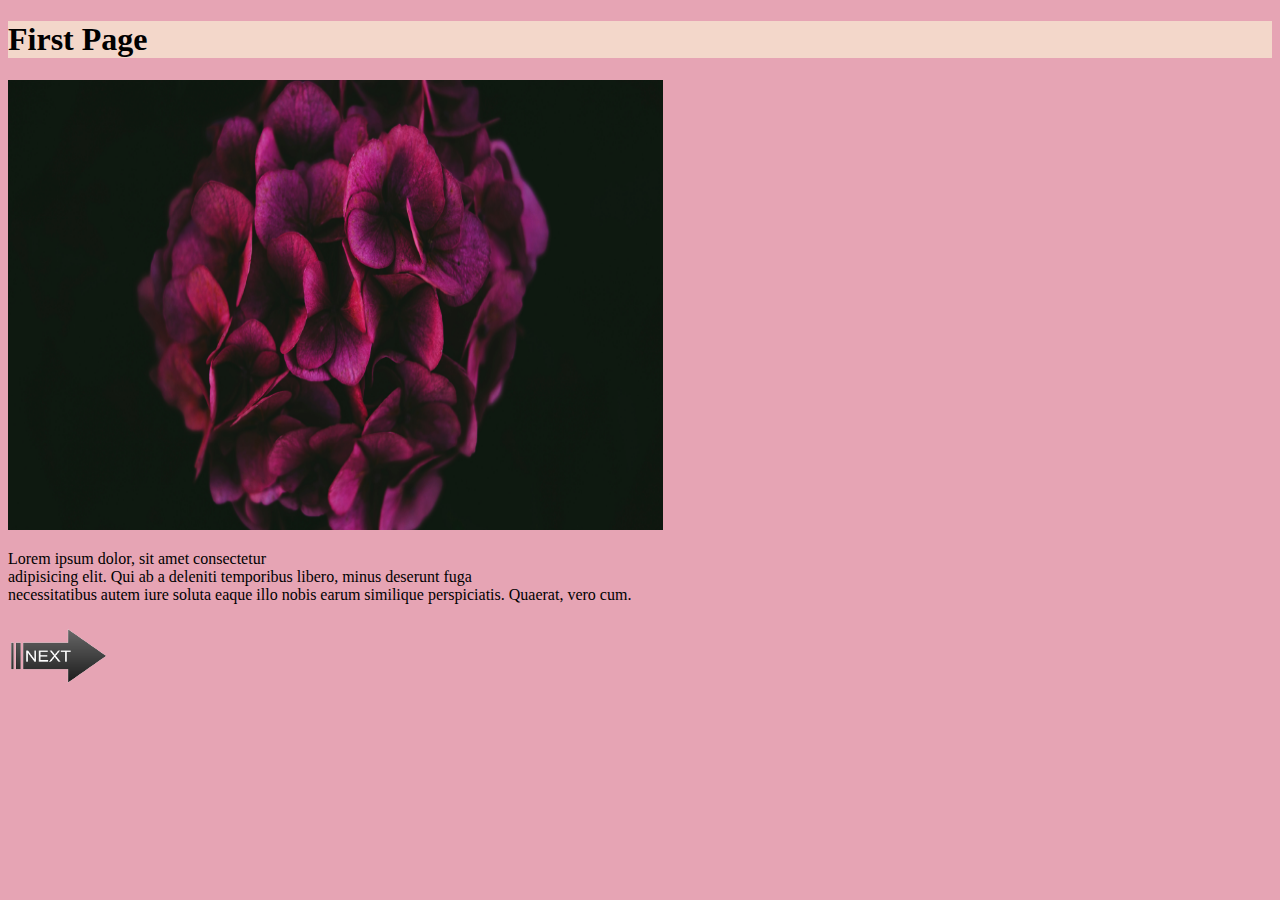
<file: day-1/index.html>
<!DOCTYPE html>
<html lang="en">
<head>
    <meta charset="UTF-8">
    <meta name="viewport" content="width=device-width, initial-scale=1.0">
    <title>Day-1</title>
</head>
<body style="background-color: #E6A4B4;">
    <!-- h1 -->
    <h1 style="background-color: #F3D7CA;">
        First Page
    </h1>
    <!-- h1 -->
    <!-- photo -->
    <img src="img/background.png" alt="img" width="655px" height="450px">
    <!-- photo -->
    <!-- paragraph -->
    <p>
        Lorem ipsum dolor, sit amet consectetur 
        <br>
        adipisicing elit. Qui ab a deleniti temporibus libero, minus deserunt fuga
        <br>
        necessitatibus autem iure soluta eaque illo nobis earum similique perspiciatis. Quaerat, vero cum.
    </p>
    <!-- paragraph -->
    <!-- link -->
    <a href="second.html">
        <img src="img/next.webp" alt="" width="100px" height="70px">
    </a>
    <!-- link -->
</body>
</html>
</file>
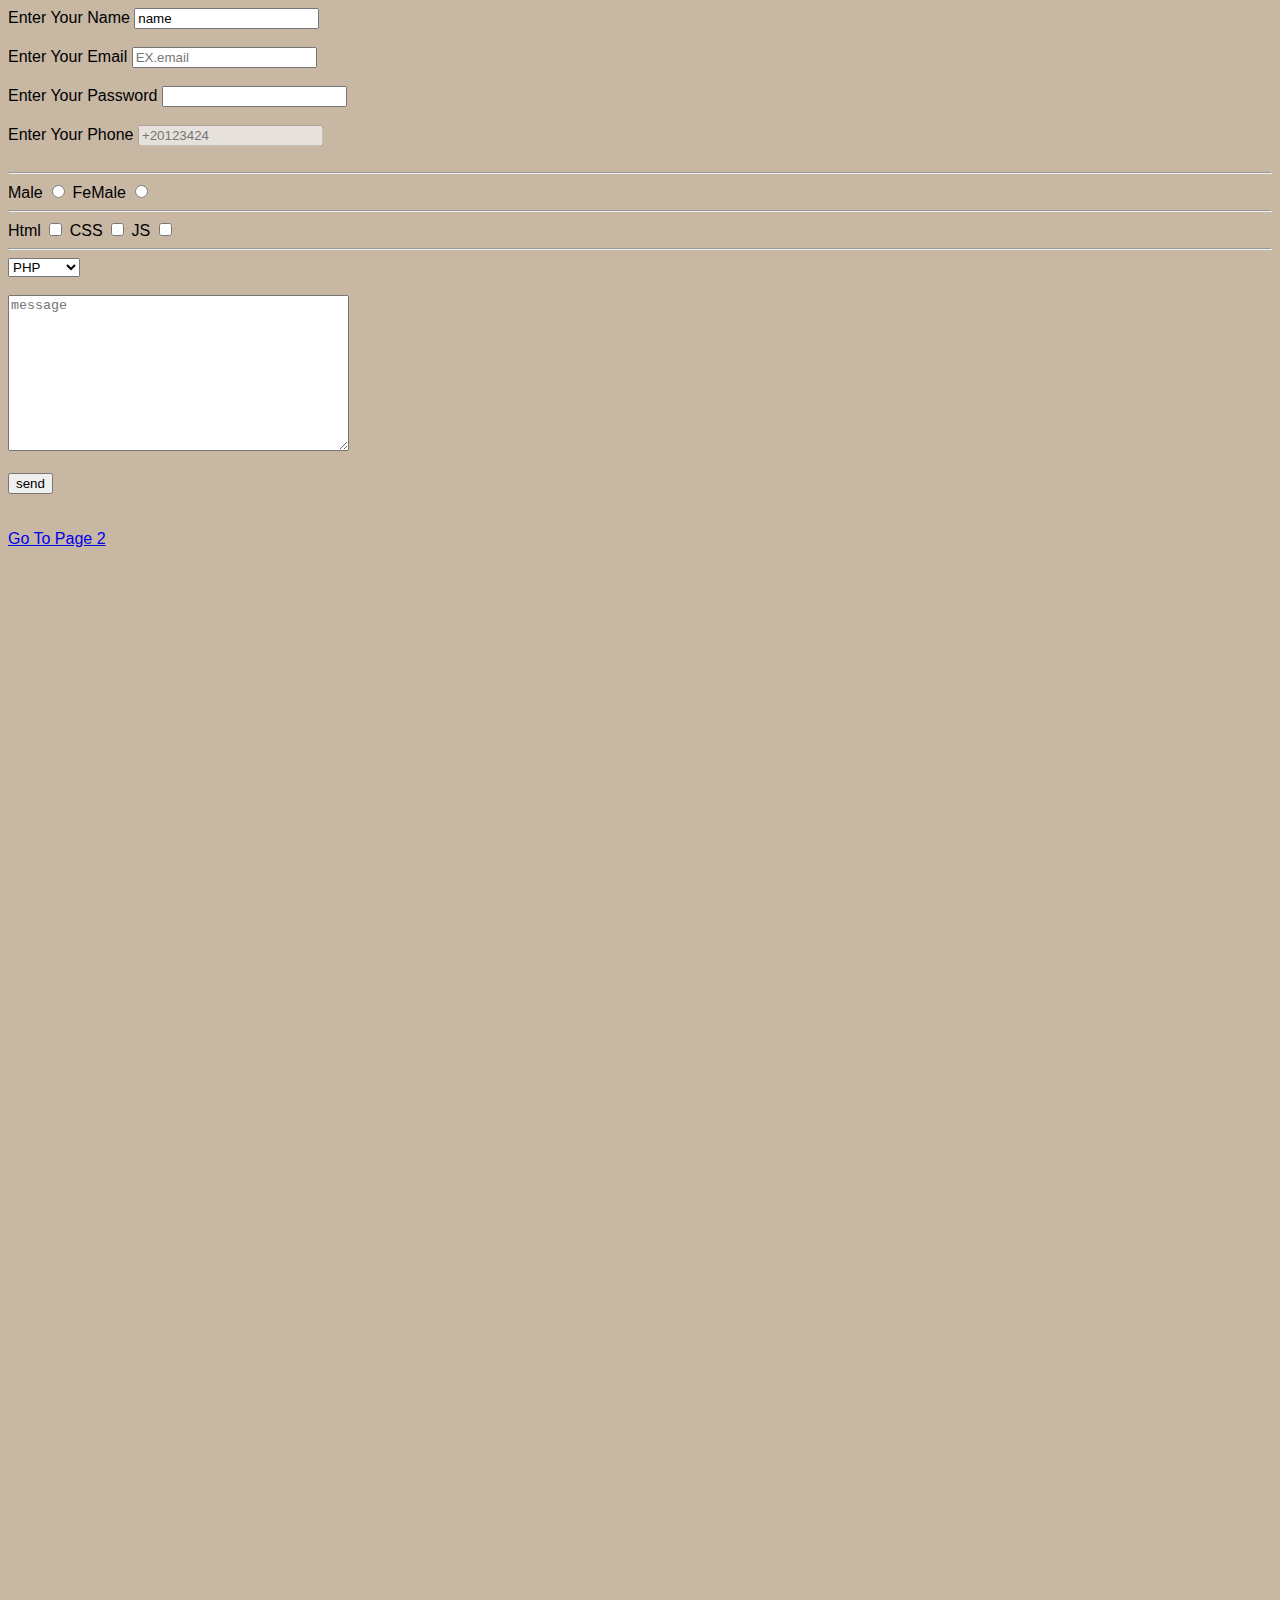
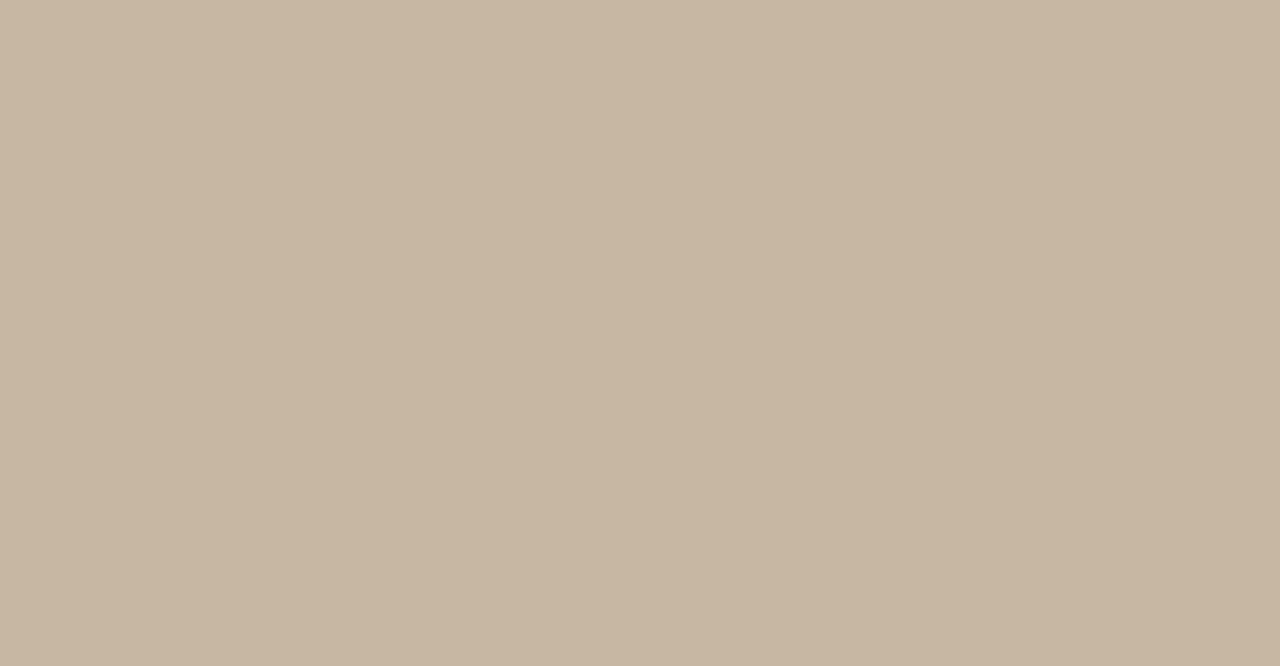
<file: day-2/index.html>
<!DOCTYPE html>
<html lang="en">

<head>
    <meta charset="UTF-8">
    <meta name="viewport" content="width=device-width, initial-scale=1.0">
    <title>First Page</title>
    <link rel="stylesheet" href="css/style.css">
</head>

<body>
    <!-- form -->
    <form action="" method="get">
        <label for="name">
            Enter Your Name
        </label>
        <input type="text" name="name" id="name" value="name" readonly>
        <br>
        <br>
        <label for="email">
            Enter Your Email
        </label>
        <input type="email" name="email" id="email" placeholder="EX.email">
        <br>
        <br>
        <label for="password">
            Enter Your Password
        </label>
        <input type="password" name="password" id="Password">
        <br>
        <br>
        <label for="phone">
            Enter Your Phone
        </label>
        <input type="text" name="phone" id="phone" placeholder="+20123424" disabled>
        <br>
        <br>
        <hr>
        <label for="male">
            Male
        </label>
        <input type="radio" name="gender" value="male" id="male">
        <label for="Female">
            FeMale
        </label>
        <input type="radio" name="gender" value="Female" id="Female">
        <hr>
        <label for="html">
            Html
        </label>
        <input type="checkbox" name="front" id="html" value="html">
        <label for="css">
            CSS
        </label>
        <input type="checkbox" name="front" id="css" value="css">
        <label for="js">
            JS
        </label>
        <input type="checkbox" name="front" id="js" value="js">
        <hr>
           <select name="full" id="">
            <optgroup label="Front-end">
                <option value="html">Html</option>
                <option value="css">CSS</option>
                <option value="js">JS</option>
            </optgroup>
            <optgroup label="Back-end">
                <option value="php" selected>PHP</option>
                <option value="c#">C#</option>
                <option value="Mysql">Mysql</option>
            </optgroup>
           </select>
           <br>
           <br>
           <textarea name="message" id="" cols="40" rows="10" placeholder="message"></textarea>
           <br>
           <br>
           <button>
            send
           </button>
    </form>
    <!-- form -->
    <br><br>
    <a href="second.html">
        Go To Page 2
    </a>
</body>

</html>
</file>
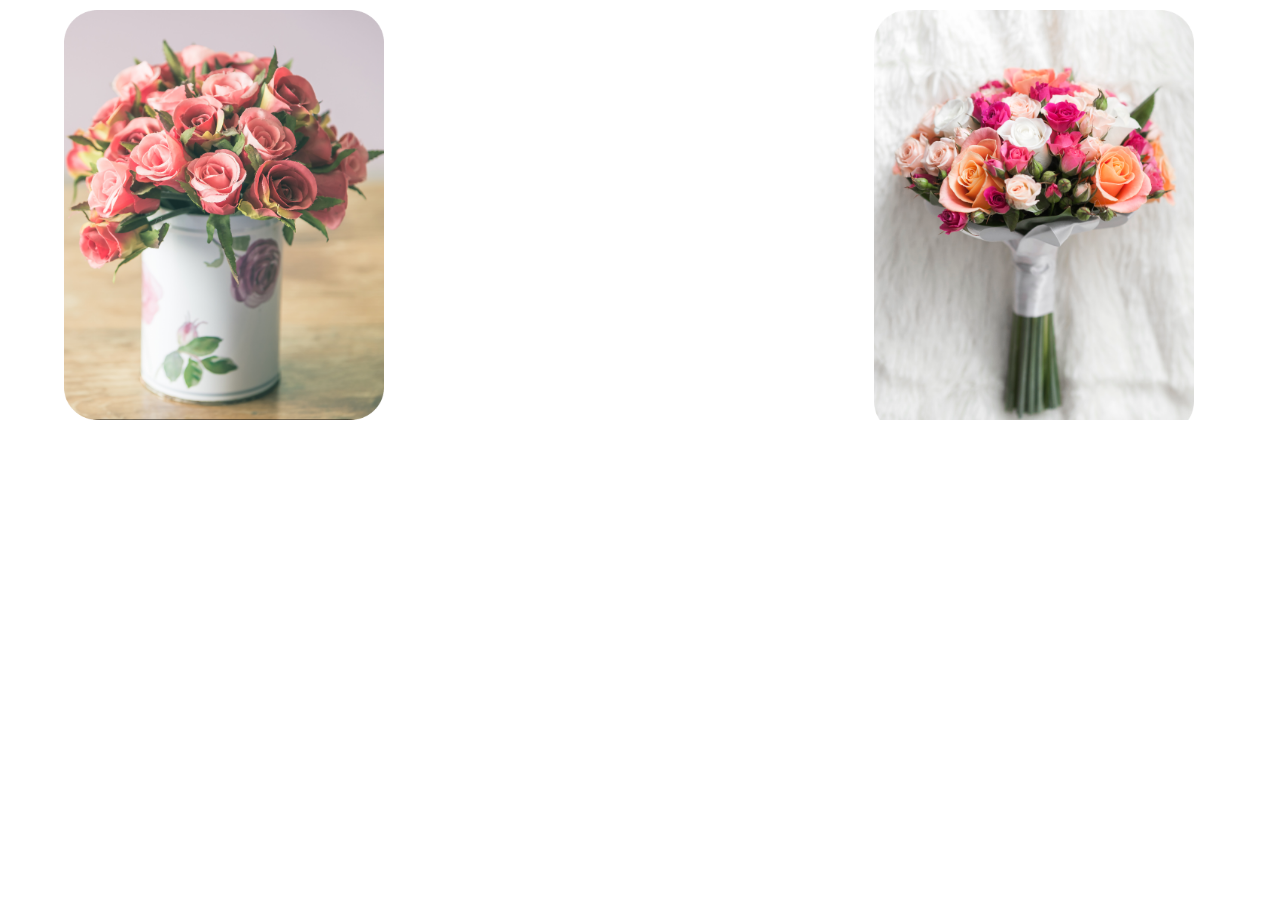
<file: day-3/index.html>
<!DOCTYPE html>
<html lang="en">
<head>
    <meta charset="UTF-8">
    <meta name="viewport" content="width=device-width, initial-scale=1.0">
    <title>Transition</title>
    <link rel="stylesheet" href="css/style.css">
</head>
<body>
    <!-- DIV 1 -->
    <div class="one">
        <div class="blur">
            <h2>
                Tim-Bernes-Lee
            </h2>
            <p>
                Lorem ipsum dolor sit amet consectetur adipisicing elit. Minima maiores suscipit nobis temporibus fugiat culpa veniam neque sapiente iusto voluptatum?
            </p>
        </div>
    </div>
    <!-- DIV 1 -->
    <!-- DIV 2 -->
    <div class="left">
        <div class="img">
            <img src="img/flower-2.png" alt="">
        </div>
        <div class="blure">
            <h2>
                Tim-Bernes-Lee
            </h2>
            <p>
                Lorem ipsum dolor sit amet consectetur adipisicing elit. Minima maiores suscipit nobis temporibus fugiat culpa veniam neque sapiente iusto voluptatum?
            </p>
        </div>
    </div>
    <!-- DIV 2 -->
</body>
</html>
</file>
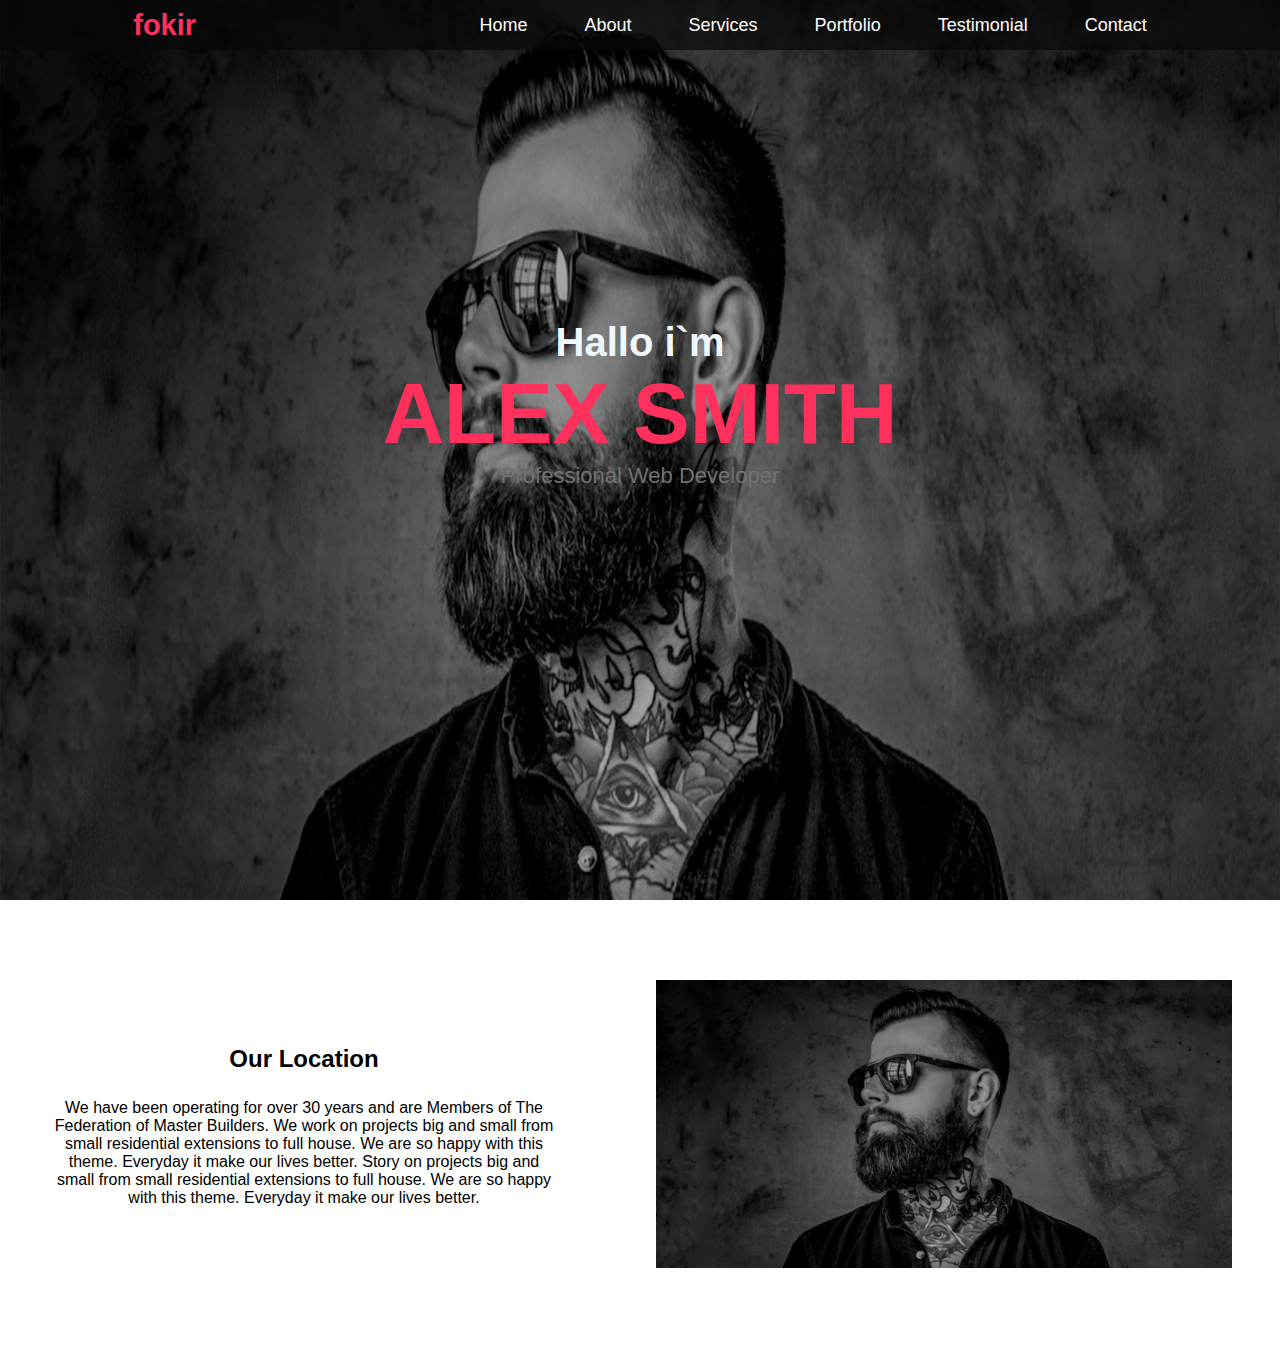
<file: day-4/index.html>
<!DOCTYPE html>
<html lang="en">
<head>
    <meta charset="UTF-8">
    <meta name="viewport" content="width=device-width, initial-scale=1.0">
    <title>fokir</title>
    <link rel="stylesheet" href="https://cdnjs.cloudflare.com/ajax/libs/font-awesome/6.5.1/css/all.min.css"
    integrity="sha512-DTOQO9RWCH3ppGqcWaEA1BIZOC6xxalwEsw9c2QQeAIftl+Vegovlnee1c9QX4TctnWMn13TZye+giMm8e2LwA=="
    crossorigin="anonymous" referrerpolicy="no-referrer" />
    <link rel="stylesheet" href="css/style.css">
    <link rel="shortcut icon" href="img/header.jpeg" type="image/x-icon">
</head>
<body>
    <div class="container">
        <!-- header -->
        <header>
                <nav>
                    <div class="logo">
                        <h1>fokir</h1>
                    </div>
                    <div class="list">
                        <ul>
                            <li><a href="#"class="color">Home</a></li>
                            <li><a href="#">About</a></li>
                            <li><a href="#">Services</a></li>
                            <li><a href="#">Portfolio</a></li>
                            <li><a href="#">Testimonial</a></li>
                            <li><a href="#">Contact</a></li>
                        </ul>
                    </div>
                </nav>
                <div class="contnt">
                    <h3>
                        Hallo i`m
                    </h3>
                    <h1>
                        ALEX SMITH
                    </h1>
                    <p>
                        Professional Web Developer
                    </p>
                </div>
        </header>
    </div>
    <!-- header -->
    <div class="container flex">
        <div class="text">
            <h2>
                Our Location
            </h2>
           <p>
            We have been operating for over 30 years and are Members of The Federation of Master Builders. We work on projects big and small from small residential extensions to full house. We are so happy with this theme. Everyday it make our lives better. Story on projects big and small from small residential extensions to full house. We are so happy with this theme. Everyday it make our lives better.
           </p>
        </div>
        <div class="photo">
            <img src="img/header.jpeg" alt="">
        </div>
    </div>
</body>
</html>
</file>
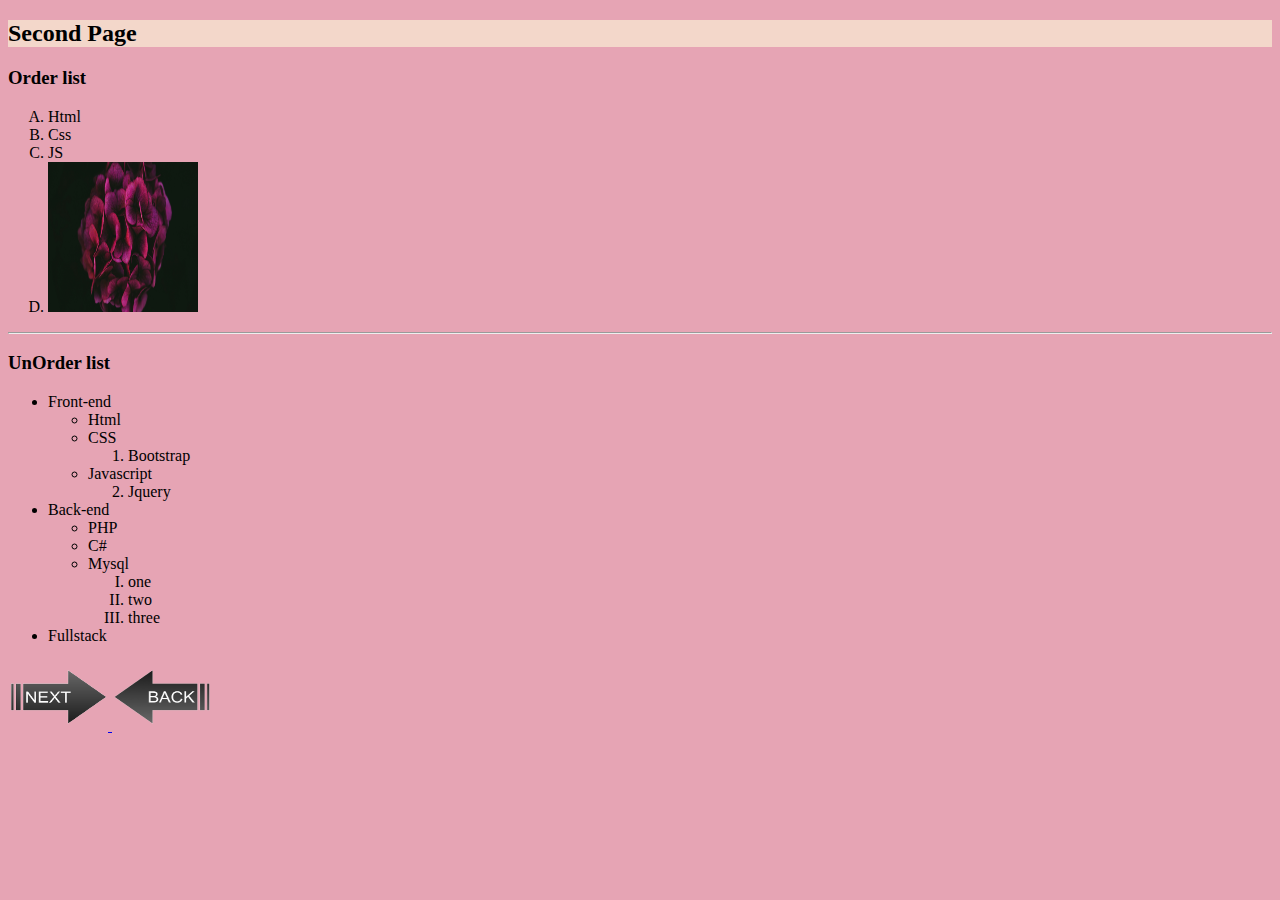
<file: day-1/second.html>
<!DOCTYPE html>
<html lang="en">

<head>
    <meta charset="UTF-8">
    <meta name="viewport" content="width=device-width, initial-scale=1.0">
    <title>second-page</title>
</head>

<body style="background-color: #E6A4B4;">
    <!-- h2 -->
    <h2 style="background-color: #F3D7CA;">
        Second Page
    </h2>
    <!-- h2 -->
    <!-- order list -->
    <h3>
        Order list
    </h3>
    <ol type="A">
        <li>Html</li>
        <li>Css</li>
        <li>JS</li>
        <li>
            <img src="img/background.png" alt="" width="150px" height="150px">
        </li>
    </ol>
    <!-- order list -->
    <hr>
    <!-- unorder list -->
    <h3>
        UnOrder list
    </h3>
    <ul>
        <li>
            Front-end
            <ul  style="list-style-type: circle;">
                <li>
                    Html
                </li>
                <li>
                    CSS
                    <ol>
                        <li>
                            Bootstrap
                        </li>
                    </ol>
                </li>
                <li>
                    Javascript
                    <ol type="1" start="2">
                        <li>
                            Jquery
                        </li>
                    </ol>
                </li>
            </ul>
        </li>
        <li>
            Back-end
            <ul  style="list-style-type: circle;">
                <li>
                    PHP
                </li>
                <li>
                    C#
                </li>
                <li>
                    Mysql
                    <ol type="I">
                        <li>one</li>
                        <li>two</li>
                        <li>three</li>
                    </ol>
                </li>
            </ul>
        </li>
        <li>
            Fullstack
        </li>
    </ul>
    <!-- unorder list -->
    <a href="third.html">
        <img src="img/next.webp" alt="" width="100px" height="70px">
    </a>
    <a href="index.html">
        <img src="img/back.png" alt="" width="100px" height="70px">
    </a>
</body>

</html>
</file>
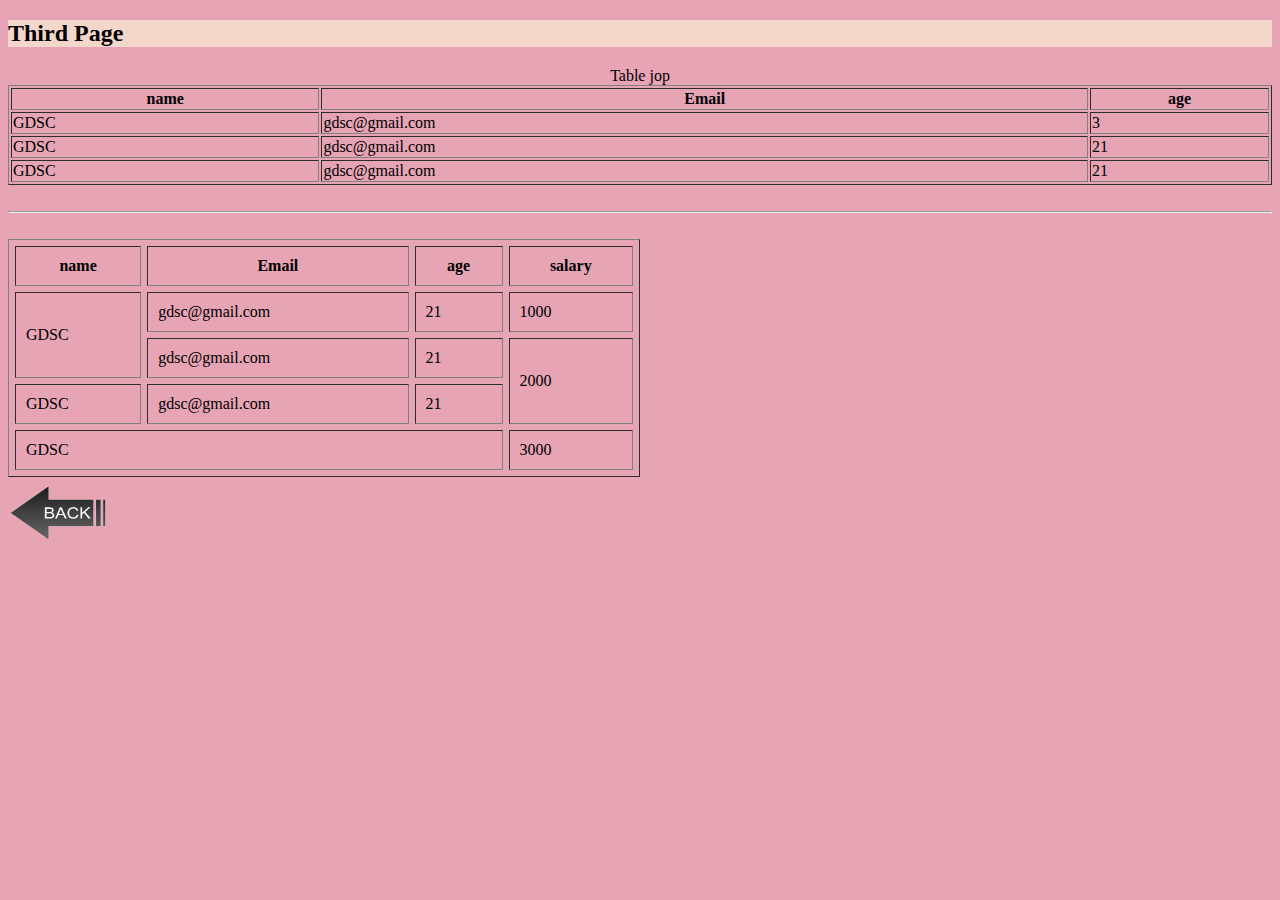
<file: day-1/third.html>
<!DOCTYPE html>
<html lang="en">
<head>
    <meta charset="UTF-8">
    <meta name="viewport" content="width=device-width, initial-scale=1.0">
    <title>Third-page</title>
</head>
<body style="background-color: #E6A4B4;">
    <h2 style="background-color: #F3D7CA;">
        Third Page
    </h2>
    <!-- table -->
    <table border="1" width="100%">
        <caption>
            Table jop
        </caption>
       <thead>
        <tr>
            <th>name</th>
            <th>Email</th>
            <th>age</th>
        </tr>
       </thead>
       <tbody>
        <tr>
            <td>GDSC</td>
            <td>gdsc@gmail.com</td>
            <td>3</td>
        </tr>
        <tr>
            <td>GDSC</td>
            <td>gdsc@gmail.com</td>
            <td>21</td>
        </tr>
        <tr>
            <td>GDSC</td>
            <td>gdsc@gmail.com</td>
            <td>21</td>
        </tr>
       </tbody>
    </table>
    <!-- table -->
    <br>
    <hr>
    <br>
    <!-- table -->
    <table border="1" width="50%" cellpadding="10" cellspacing="6">
       <thead>
        <tr >
            <th>name</th>
            <th>Email</th>
            <th>age</th>
            <th>salary</th>
        </tr>
       </thead>
       <tbody>
        <tr>
            <td rowspan="2">GDSC</td>
            <td>gdsc@gmail.com</td>
            <td>21</td>
            <td>1000</td>
        </tr>
        <tr>
            <td>gdsc@gmail.com</td>
            <td>21</td>
            <td rowspan="2">2000</td>
        </tr>
        <tr>
            <td>GDSC</td>
            <td>gdsc@gmail.com</td>
            <td>21</td>
        </tr>
        <tr>
            <td colspan="3">GDSC</td>
            <td>3000</td>
        </tr>
       </tbody>
    </table>
    <!-- table -->
    <a href="second.html">
        <img src="img/back.png" alt="" width="100px" height="70px">
    </a>
</body>
</html>
</file>
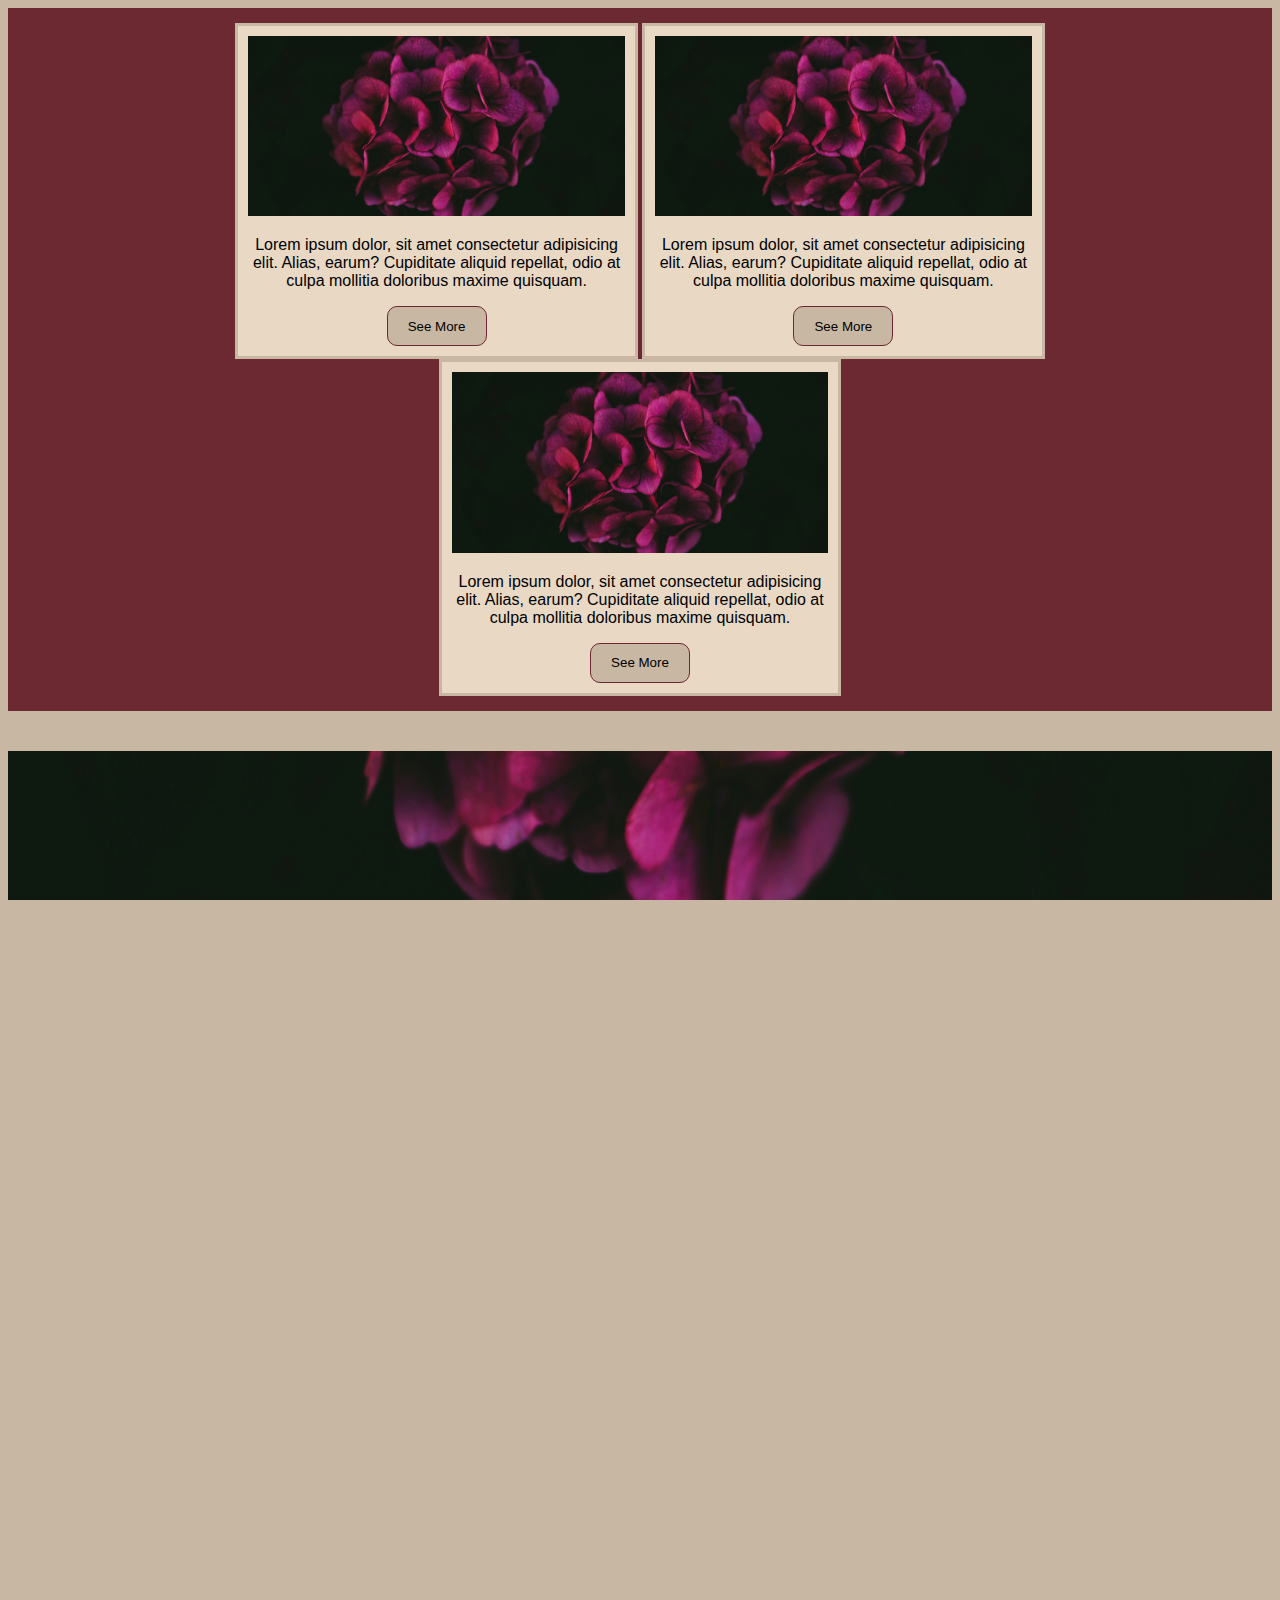
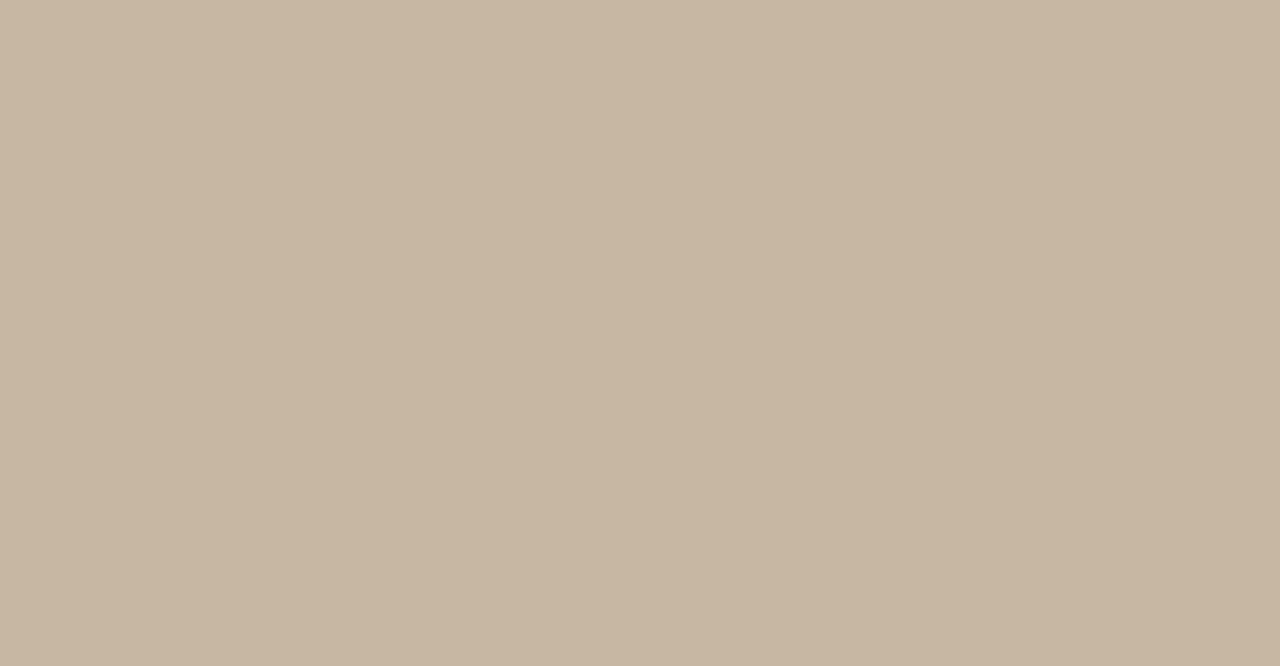
<file: day-2/second.html>
<!DOCTYPE html>
<html lang="en">
<head>
    <meta charset="UTF-8">
    <meta name="viewport" content="width=device-width, initial-scale=1.0">
    <title>Second page</title>
    <link rel="stylesheet" href="css/style.css">
</head>
<body>
    <div class="parent">
        <div class="child">
            <img src="img/background.png" alt="" >
            <p>
                Lorem ipsum dolor, sit amet consectetur adipisicing elit. Alias, earum? Cupiditate aliquid repellat, odio at culpa mollitia doloribus maxime quisquam.
            </p>
            <button>
                See More
            </button>
        </div>
        <div class="child">
            <img src="img/background.png" alt="" >
            <p>
                Lorem ipsum dolor, sit amet consectetur adipisicing elit. Alias, earum? Cupiditate aliquid repellat, odio at culpa mollitia doloribus maxime quisquam.
            </p>
            <button>
                See More
            </button>
        </div>
        <div class="child">
            <img src="img/background.png" alt="" >
            <p>
                Lorem ipsum dolor, sit amet consectetur adipisicing elit. Alias, earum? Cupiditate aliquid repellat, odio at culpa mollitia doloribus maxime quisquam.
            </p>
            <button>
                See More
            </button>
        </div>
    </div>
    <div class="back"></div>
</body>
</html>
</file>
<file: day-2/css/style.css>
body{
    background-color: #C7B7A3;
    height: 250vh;
    font-family: 'Segoe UI', Tahoma, Geneva, Verdana, sans-serif;
}
.parent{
   background-color: #6D2932;
    padding: 15px 25px;
    text-align: center;
}
.parent .child{
    border: 3px solid #C7B7A3;
    background-color: #E8D8C4;
    display: inline-block;
    width: 31%;
    text-align: center;
    padding: 10px;
}
.child img{
    width: 100%;
}
.child button{
    background-color: #C7B7A3;
    border: 1px solid #6D2932;
    width: 100px;
    height: 40px;
    border-radius: 10px;
}
.back{
    margin-top: 40px;
    width: 100%;
    height: 500px;
    background-image: url('../img/background.png');
    background-attachment: fixed;
    background-size: 100% 100%;
    background-position: center center;
}
</file>
<file: day-3/css/style.css>
* {
    margin: 0;
    padding: 0;
}

/* DIV 1 */
.one {
    background-image: url(../img/flower-1.png);
    background-size: 100% 100%;
    background-position: center center;
    width: 25%;
    height: 410px;
    overflow: hidden;
    position: relative;
    top: 10px;
    left: 5%;
    display: inline-block;

    .blur {
        background-color: rgba(0, 0, 0, 0.442);
        text-align: center;
        color: antiquewhite;
        position: absolute;
        top: 409px;
        height: 100%;
        border-radius: 37px;
        transition: top 1s;

        h2 {
            background-color: #613332;
            font-family: 'Times New Roman', Times, serif;
            border-radius: 25px 25px 0px 0px;
            margin-top: 1px;
            height: 4vh;
        }

        p {
            margin-top: 13px;
            text-align: center;
            font-size: 21px;
        }
    }
}

.one:hover .blur {
    top: 0;
    transform: translate();
}

/* DIV 1 */

/* DIV 2 */
.left {
    left: 43%;
    width: 25%;
    height: 410px;
    position: relative;
    overflow: hidden;
    display: inline-block;
    top: 10px;

    .img {
        img {
            width: 100%;
            height: 100%;
            transition: transform 1s;
        }
    }

    .blure {
        background-color: rgba(0, 0, 0, 0.442);
        text-align: center;
        color: antiquewhite;
        position: absolute;
        top: 0;
        height: 120%;
        border-radius: 37px 37px 0 0;
        transition: transform 0.6s;
        opacity: 0;

        h2 {
            background-color: #613332;
            font-family: 'Times New Roman', Times, serif;
            border-radius: 25px 25px 0px 0px;
            margin-top: 1px;
            height: 4vh;
            position: relative;
            left: 100%;
            transition:left 1.1s 1.4s ;
        }

        p {
            margin-top: 13px;
            text-align: center;
            font-size: 21px;
            position:relative;
            left: 120%;
            transition: left 0.7s 1.7s;
        }
    }
}

.left:hover .blure {
    opacity: 1;
    transform: rotate(360deg);
}

.left:hover img {
    transform: scale(1.2);
}

.left:hover h2{
    left: 0;
}
.left:hover p{
    left: 0;
}

/* DIV 2 */
</file>
<file: day-4/css/style.css>
* {
    margin: 0;
    padding: 0;
    box-sizing: border-box;
    font-family: sans-serif;
}


.container {
    width: 100%;
    padding: 0px 0px 80px;
}

a {
    text-decoration: none;
    color: rgb(255, 255, 255);
}
/* header */
header {
    background-image: url('../img/header.jpeg');
    background-size: 100% 100%;
    background-position: center center;
    height: 100vh;
}

nav {
    width: 100%;
    height: 50px;
    background-color: rgba(8, 8, 8, 0.7);
    color: aliceblue;
    display: flex;
    align-items: center;
    justify-content: space-around;
    padding: 20px;
}

.logo h1 {
    color: #ff305c;
    font-size: 29px;
}

.list ul {
    display: flex;
    list-style-type: none;
}

.list ul li {
    padding-left: 57px;
    font-size: 18px;
}

a:hover{
    color: #ff305c;
}

/* .list .color {
    color: #ff305c;
} */

header .contnt {
    width: 50%;
    margin: auto;
    text-align: center;
    position: relative;
    top: 30%;
}

.contnt h3 {
    color: aliceblue;
    font-size: 40px;
}

.contnt h1 {
    color: #ff305c;
    font-size: 85px;
}

.contnt p {
    color: rgb(114, 114, 114);
    font-size: 22px;
}

/* header */

.flex{
    display: flex;
    justify-content: space-around;
    align-items: center;
    .text{
        width: 40%;
        text-align: center;
        p{
            margin-top: 5%;
        }
    }
    .photo{
        width: 45%;
        img{
            width: 100%;
            height: 100%;
        }
    }
}
</file>
